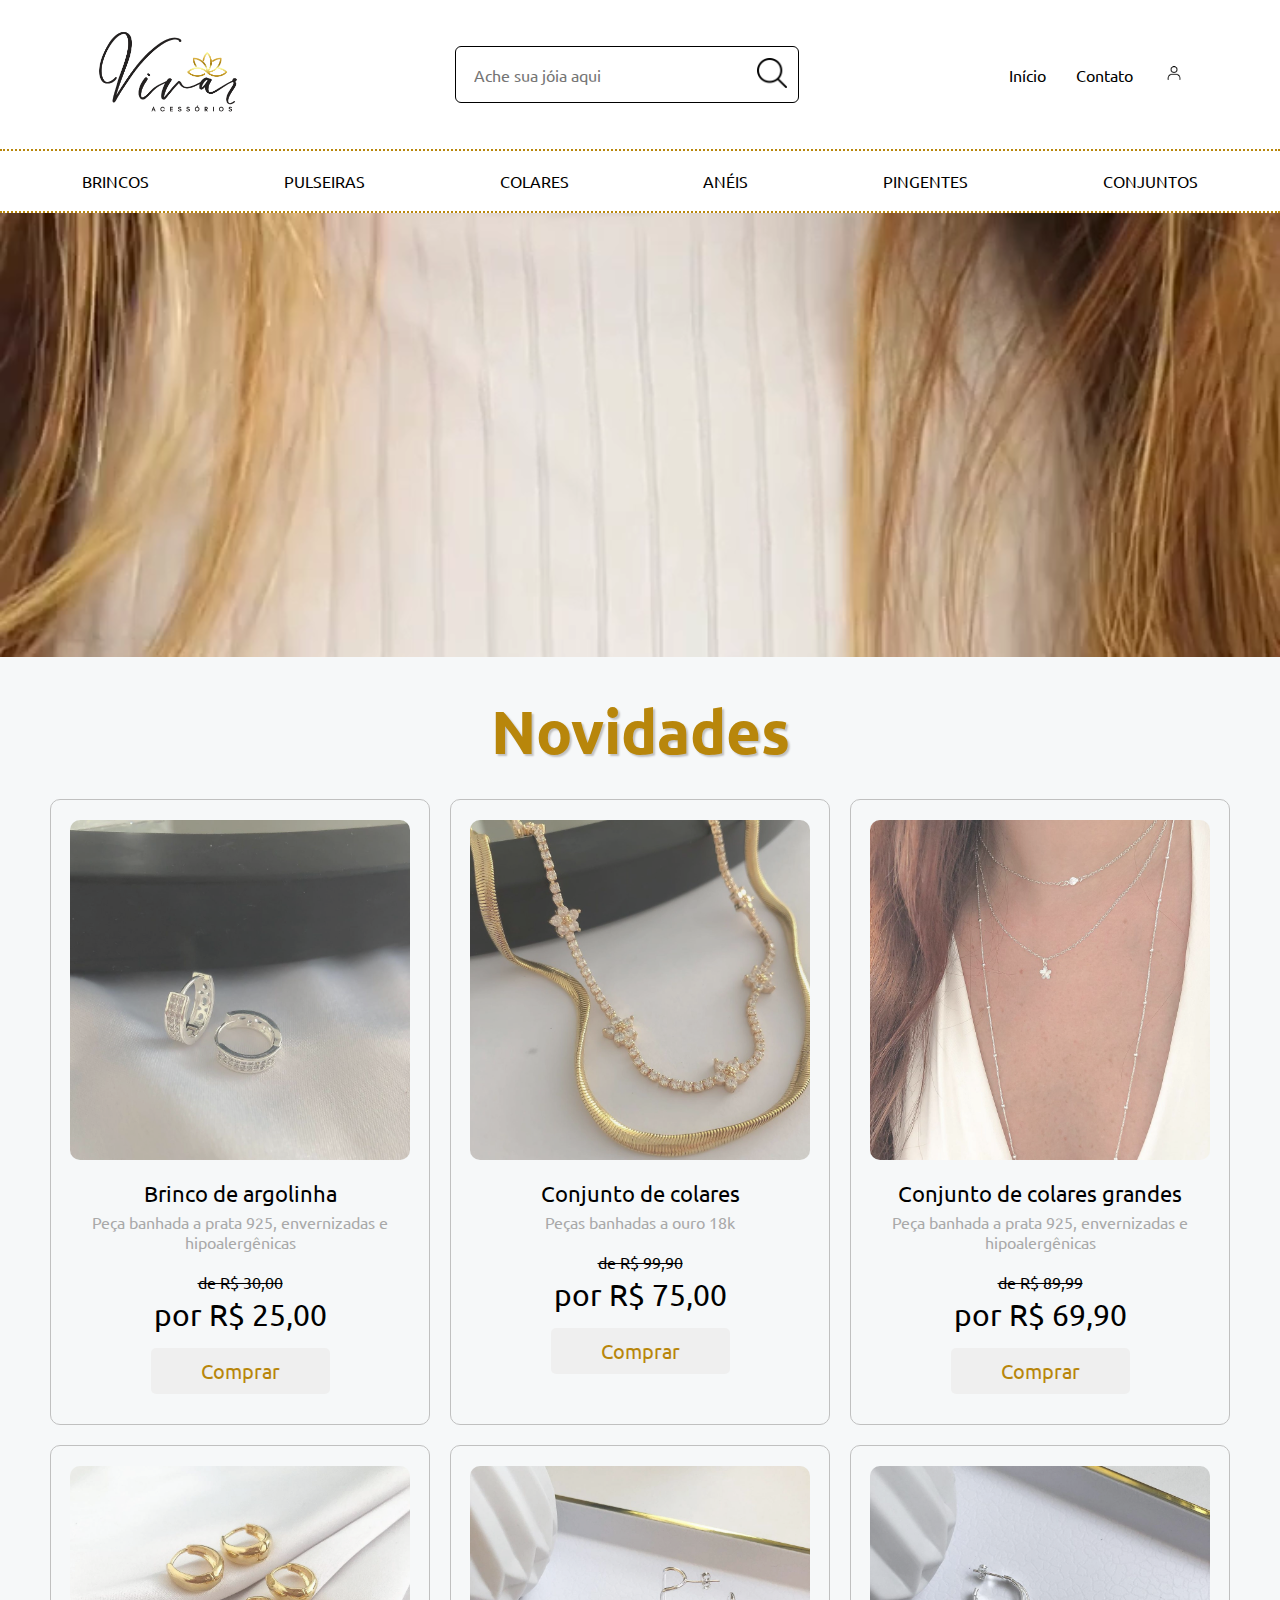
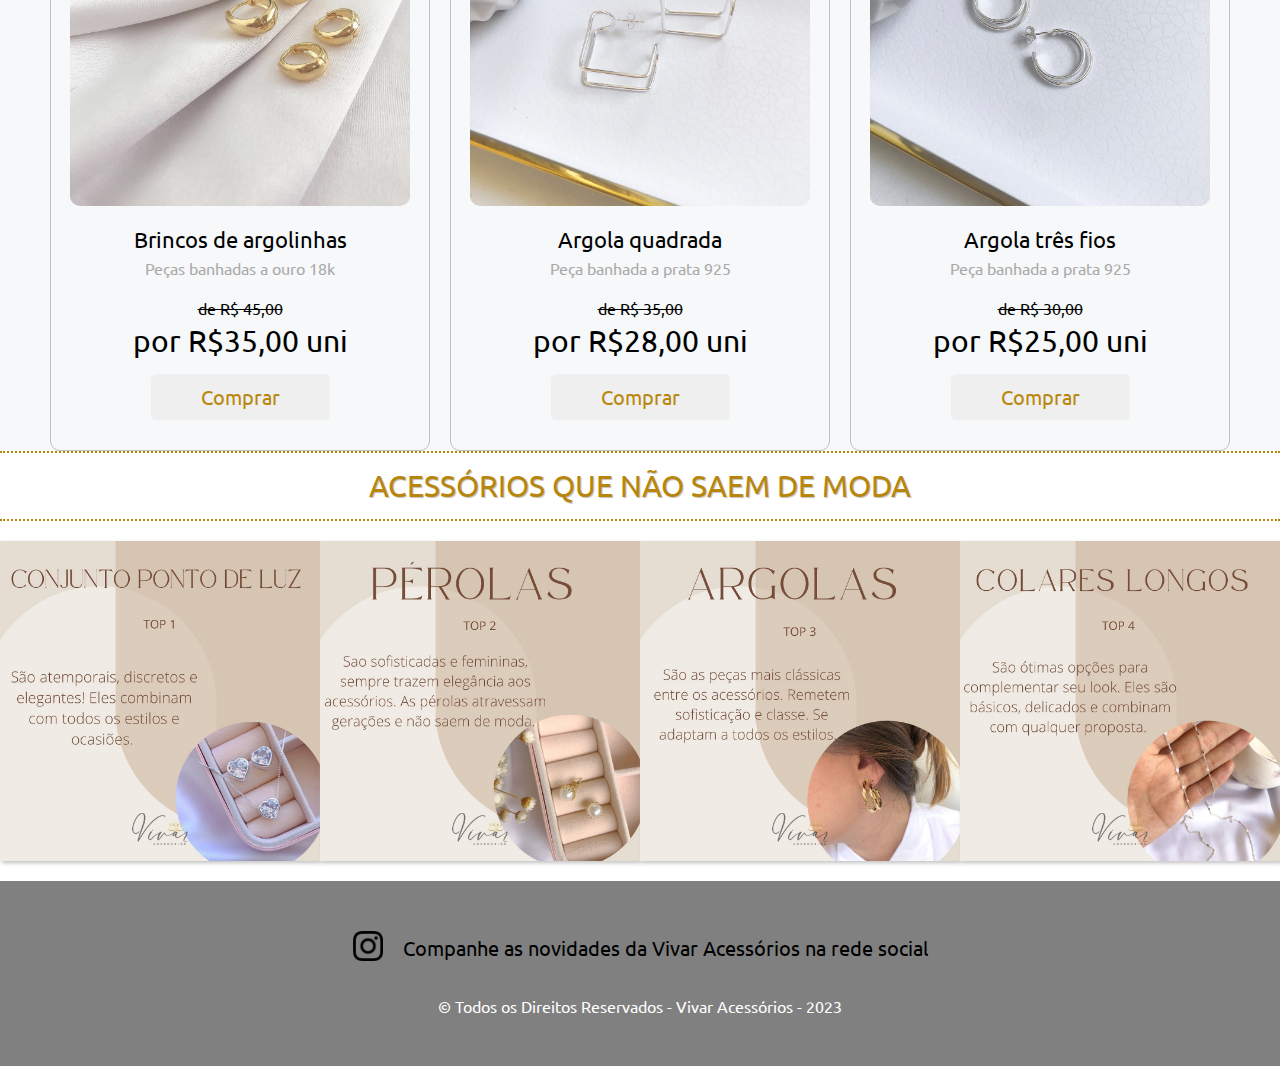
<file: index.html>
<!DOCTYPE html>
    <html lang="pt-br">
        <head>
            <meta charset="UTF-8">
            <meta http-equiv="X-UA-Compatible" content="IE=edge">
            <meta name="viewport" content="width=device-width, initial-scale=1.0">
            <meta name="description" content="Peças banhadas e Semijoias. Agregando beleza e autenticidade ao seu look!">
            <title>Vivar - Acessórios</title>
            
            <link rel="stylesheet" href="style.css">

            <style>
                @import url('https://fonts.googleapis.com/css2?family=Ubuntu:ital,wght@0,300;0,400;0,500;0,700;1,300;1,400;1,500;1,700&display=swap');
            </style>
        </head>

        <body>
            <header>
                <div class="nav-principal">
                    <div class="logo">
                        <a href="index.html">
                            <img src="img/logo.png" alt="logo" class="img-logo" width="150" >
                        </a>
                    </div>

                    <div class="div-buscar">
                        <input type="text" class="txt-buscar" placeholder="Ache sua jóia aqui">
                        <a href="#">
                            <img src="img/buscar.png" class="img-buscar" alt="Buscar">
                        </a>
                    </div>

                    <ul class="nav-menu">
                        <li>
                            <a href="index.html">Início</a>
                        </li>

                        <li>
                            <a href="contato.html">Contato</a>
                        </li>

                        <li class="login">
                            <img src="img/user.png" width="22">
                        </li>
                    </ul>        
                </div>  

                <div class="caixa-login">
                    <form class="formulario-login">
                        <label for="login">Email</label>
                        <input type="email" id="login" class="input-login" required>
                        
                        <label for="senha">Senha</label>
                        <input type="password" id="senha" class="input-login" required>

                        <input type="submit" value="Entrar" class="enviar-login">
                    </form>
                </div>          
            </header>

            <main>
                <section class="categorias">
                    <ul>
                        <li><a class="lista-categoria" href="#">Brincos</a></li>
                        <li><a class="lista-categoria" href="#">Pulseiras</a></li>
                        <li><a class="lista-categoria" href="#">Colares</a></li>
                        <li><a class="lista-categoria" href="#">Anéis</a></li>
                        <li><a class="lista-categoria" href="#">Pingentes</a></li>
                        <li><a class="lista-categoria" href="#">Conjuntos</a></li>
                    </ul>
                </section>

                <section class="principal">
                    <video src="video/video-slider.mp4" autoplay loop muted width="100%"></video>

                    <h1>
                        Novidades
                    </h1>

                    <div class="container">
                        <div class="itens">
                            <img src="img/imagem1.jpg" class="img-itens" alt="joia">
                            <p class="titulo-itens">Brinco de argolinha</p>
                            <p class="subtitulo">Peça banhada a prata 925, envernizadas e hipoalergênicas</p>
                            <p class="preco-antes">de R$ 30,00</p>
                            <p class="preco">por R$ 25,00</p>
                            <button class="btn-comprar">Comprar</button>
                        </div>

                        <div class="itens">
                            <img src="img/imagem2.jpg" class="img-itens" alt="joia">
                            <p class="titulo-itens">Conjunto de colares</p>
                            <p class="subtitulo">Peças banhadas a ouro 18k</p>
                            <p class="preco-antes">de R$ 99,90</p>
                            <p class="preco">por R$ 75,00</p>
                            <button class="btn-comprar">Comprar</button>

                        </div>

                        <div class="itens">
                            <img src="img/imagem3.jpg" class="img-itens" alt="joia">
                            <p class="titulo-itens">Conjunto de colares grandes</p>
                            <p class="subtitulo">Peça banhada a prata 925, envernizadas e hipoalergênicas</p>
                            <p class="preco-antes">de R$ 89,99</p>
                            <p class="preco">por R$ 69,90</p>
                            <button class="btn-comprar">Comprar</button>

                        </div>

                        <div class="itens">
                            <img src="img/imagem4.jpg" class="img-itens" alt="joia">
                            <p class="titulo-itens">Brincos de argolinhas</p>
                            <p class="subtitulo">Peças banhadas a ouro 18k</p>
                            <p class="preco-antes">de R$ 45,00</p>
                            <p class="preco">por R$35,00 uni</p>
                            <button class="btn-comprar">Comprar</button>
                        </div>

                        <div class="itens">
                            <img src="img/imagem5.jpg" class="img-itens" alt="joia">
                            <p class="titulo-itens">Argola quadrada</p>
                            <p class="subtitulo">Peça banhada a prata 925 </p>
                            <p class="preco-antes">de R$ 35,00</p>
                            <p class="preco">por R$28,00 uni</p>
                            <button class="btn-comprar">Comprar</button>
                        </div>

                        <div class="itens">
                            <img src="img/imagem6.jpg" class="img-itens" alt="joia">
                            <p class="titulo-itens">Argola três fios</p>
                            <p class="subtitulo">Peça banhada a prata 925 </p>
                            <p class="preco-antes">de R$ 30,00</p>
                            <p class="preco">por R$25,00 uni</p>
                            <button class="btn-comprar">Comprar</button>
                        </div>

                    </div>
                </section>

                <section class="acessorios">
                    <p>Acessórios que não saem de moda</p>
                    <div class="lista-acessorios">
                        <img src="img/dica1.jpg" alt="Ponto de Luz" class="img-acessorios">
                        <img src="img/dica2.jpg" alt="Pérolas" class="img-acessorios">
                        <img src="img/dica3.jpg" alt="Argolas" class="img-acessorios">
                        <img src="img/dica4.jpg" alt="Argolas" class="img-acessorios">
                    </div>
                </section>
            </main>


            <footer>
            <div class="instagram">

                <a href="https://www.instagram.com/vivar.acessorios/">
                    <img src="img/instagram.png" alt="instagram" class="img-instagram">
                </a>

                <p>Companhe as novidades da Vivar Acessórios na rede social</p>

            </div>

                <p class="copyright">&copy; Todos os Direitos Reservados - Vivar Acessórios - 2023</p>
            </footer> 


            <script>
                const login = document.querySelector('.login');
                const formulario = document.querySelector('.caixa-login');

                login.addEventListener('click', function() {
                switch (formulario.style.display) {
                    case 'none':
                    formulario.style.display = 'block';
                    break;
                    case 'block':
                    formulario.style.display = 'none';
                    break;
                    default:
                    formulario.style.display = 'none';
                    break;                    
                }
                });
            </script>  

        </body>
    </html>
</file>
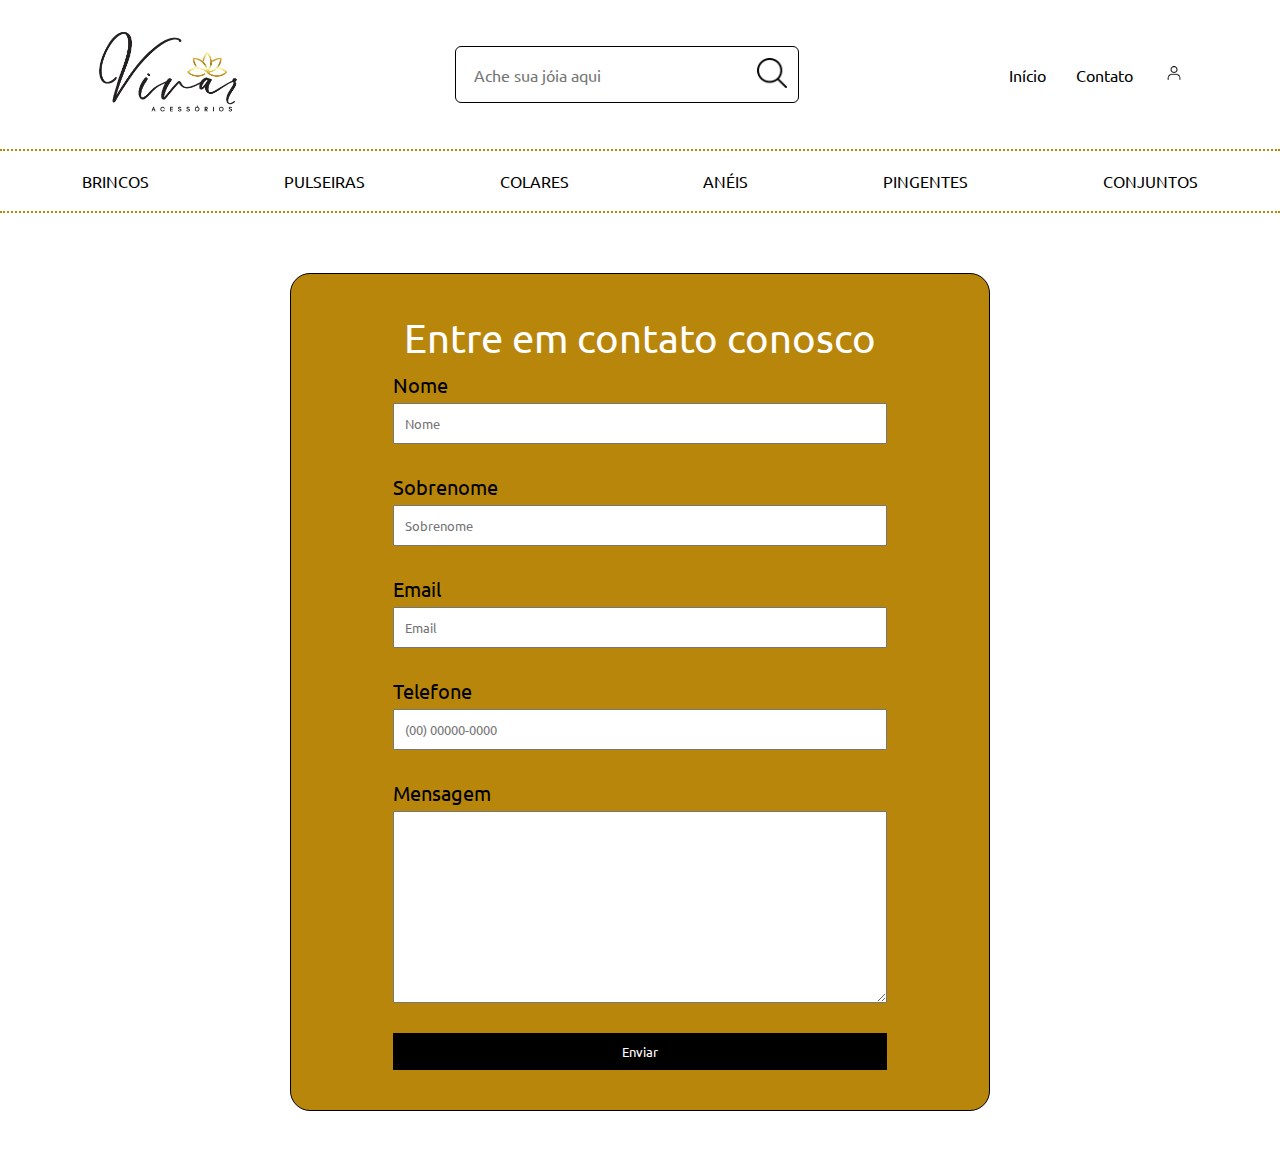
<file: contato.html>
<!DOCTYPE html>
    <html lang="pt-br">
        <head>
            <meta charset="UTF-8">
            <meta http-equiv="X-UA-Compatible" content="IE=edge">
            <meta name="viewport" content="width=device-width, initial-scale=1.0">
            <meta name="description" content="Peças banhadas e Semijoias. Agregando beleza e autenticidade ao seu look!">
            <title>Vivar - Contatos</title>
            
            <link rel="stylesheet" href="style.css">

            <style>
                @import url('https://fonts.googleapis.com/css2?family=Ubuntu:ital,wght@0,300;0,400;0,500;0,700;1,300;1,400;1,500;1,700&display=swap');
            </style>
        </head>

        <body>
            <header>
                <div class="nav-principal">
                    <div class="logo">
                        <a href="index.html">
                            <img src="img/logo.png" alt="logo" class="img-logo" width="150" >
                        </a>
                    </div>

                    <div class="div-buscar">
                        <input type="text" class="txt-buscar" placeholder="Ache sua jóia aqui">
                        <a href="#">
                            <img src="img/buscar.png" class="img-buscar" alt="Buscar">
                        </a>
                    </div>

                    <ul class="nav-menu">
                        <li>
                            <a href="index.html">Início</a>
                        </li>

                        <li>
                            <a href="#">Contato</a>
                        </li>

                        <li class="login">
                            <img src="img/user.png" width="22">
                        </li>
                    </ul>
                </div>

                <div class="caixa-login">
                    <form class="formulario-login">
                        <label for="login">Email</label>
                        <input type="email" id="login" class="input-login" required>
                        
                        <label for="senha">Senha</label>
                        <input type="password" id="senha" class="input-login" required>

                        <input type="submit" value="Entrar" class="enviar-login">
                    </form>
                </div>     
            </header>

            <main>
                <section class="categorias">
                    <ul>
                        <li><a class="lista-categoria" href="#">Brincos</a></li>
                        <li><a class="lista-categoria" href="#">Pulseiras</a></li>
                        <li><a class="lista-categoria" href="#">Colares</a></li>
                        <li><a class="lista-categoria" href="#">Anéis</a></li>
                        <li><a class="lista-categoria" href="#">Pingentes</a></li>
                        <li><a class="lista-categoria" href="#">Conjuntos</a></li>
                    </ul>
                </section>

                <section class="contato">
                    <p>Entre em contato conosco</p>
                    <form class="container-form">
                        <label for="nome" class="label-padrao">Nome</label>
                        <input type="text" id="nome" class="input-padrao" required placeholder="Nome">

                        <label for="sobrenome" class="label-padrao">Sobrenome</label>
                        <input type="text" id="sobrenome" class="input-padrao" required placeholder="Sobrenome">
        
                        <label for="email" class="label-padrao">Email</label>
                        <input type="email" id="email" class="input-padrao" required placeholder="Email">
        
                        <label for="telefone" class="label-padrao">Telefone</label>
                        <input type="tel" id="telefone" class="input-padrao" required placeholder="(00) 00000-0000">

                        <label for="mensagem" class="label-padrao">Mensagem</label>
                        <textarea cols="70" rows="10" id="mensagem" class="input-padrao" required></textarea>

                        <input type="submit" value="Enviar" class="enviar">
                    </form>
                </section>               

            </main>

            <script>
                const login = document.querySelector('.login');
                const formulario = document.querySelector('.caixa-login');

                login.addEventListener('click', function() {
                switch (formulario.style.display) {
                    case 'none':
                    formulario.style.display = 'block';
                    break;
                    case 'block':
                    formulario.style.display = 'none';
                    break;
                    default:
                    formulario.style.display = 'none';
                    break;                    
                }
                });
                
            </script>  
        </body>
    </html>
</file>
<file: style.css>
* {
    padding: 0;
    margin: 0;
    box-sizing: border-box;

    font-family: 'Ubuntu', sans-serif;
}

body {
    width: 100%;
    min-height: 100vh;

}

.nav-principal {
    display: flex;
    justify-content: space-around;
    align-items: center;
    flex-wrap: wrap;
    padding: 20px 0;
    background-color: white;
    gap: 20px;
}

.div-buscar, .nav-menu {
    display: flex;
    justify-content: space-between;
    list-style-type: none;
    gap: 30px;
}

.div-buscar {
    border: 1px solid black;
    border-radius: 6px;
    padding: 6px;
}

.txt-buscar {
    padding-left: 12px;
    cursor: pointer;
    border: none;
    font-size: 16px;
}

.img-buscar {
    width: 40px;
    padding: 5px;
}

.nav-menu {
    align-items: center;
}

.nav-menu a {
    text-decoration: none;
    color: black;
    font-size: 16px;
}

.nav-menu a:hover {
    text-decoration: underline;
}

.input-login {
    display: flex;
    flex-direction: column;
}

.caixa-block {
    cursor: pointer;
}

.login {
    cursor: pointer;
}


.caixa-login {
    display: none;  
    position: absolute;
    width: 220px;
    border: 1px solid darkgoldenrod;
    border-radius: 10px;
    padding: 10px;
    background-color: white;
    margin-right: 20px;
    right: 0;
    top: 100px;
}

.formulario-login {
    display: flex;
    flex-direction: column;
    justify-content: center;
    gap: 5px;
}

.enviar-login {
    margin-top: 15px;
    padding: 5px;
    background-color: black;
    color: white;
    border-radius: 5px;

}

/* seção categoria */

.categorias {
    border-top: 2px dotted darkgoldenrod;
    border-bottom: 2px dotted darkgoldenrod;
}

.categorias ul {
    display: flex;
    list-style-type: none;
    justify-content: space-around;
    flex-direction: row;
    flex-wrap: wrap;
    color: white;
    padding: 20px;
    text-transform: uppercase;
    gap: 10px;

}

.lista-categoria {
    text-decoration: none;
    color: black;
    font-size: 16px;
    padding: 10px;
}

.lista-categoria:hover {
    border-bottom: 1px solid black;
}

/*Seção principal */

.principal {
    background-color: #f6f8f9;;
    text-align: center;
}


.principal h1 {
    color: darkgoldenrod;
    text-shadow: 2px 2px 2px silver;
    margin: 30px 0;
    font-size: 60px;
}

.container {
    max-width: 1200px;
    margin: 0 auto;
    display: flex;
    flex-wrap: wrap;
    justify-content: center;
    gap: 20px;
}

.itens {
    display: flex;
    flex-direction: column;
    align-items: center;
    width: 380px;
    height: auto;
    border: 1px solid silver; 
    padding: 20px;
    border-radius: 10px ;
}

.itens:hover  {
    border: 1.5px solid darkgoldenrod;
}

.img-itens {
    opacity: 0.8;
}

.itens:hover .img-itens {
    opacity: 1;
}


.img-itens {
    width: 340px;
    height: 340px;
    border-radius: 10px;
}

.titulo-itens {
    color: black;
    font-size: 22px;
    margin: 20px 0 5px 0;
}

.subtitulo {
    font-size: 16px;
    color:  darkgray;
    margin-bottom: 20px;
}

.preco-antes {
    font-size: 16px;
    text-decoration: line-through;
}

.preco {
    font-size: 30px;
    margin: 5px 0;
}

.btn-comprar {
    font-size: 20px;
    color: darkgoldenrod;
    padding: 10px 50px;
    border: none;
    border-radius: 5px;  
    cursor: pointer;
    margin: 10px 0;
}

.btn-comprar:hover {
    border: 1px solid darkgoldenrod;
}

.btn-comprar:active {
    background-color: darkgoldenrod;
    color: white;
}

/* página de contatos */

.contato {
    background-color: darkgoldenrod;
    display: flex;
    flex-direction: column;
    align-items: center;    
    margin: 60px auto;
    padding: 40px;
    border: 1px solid black;
    max-width: 700px;
    border-radius: 20px;
}

.contato p {
    font-size: 40px;
    color: white;
    margin-bottom: 10px;
}

.container-form {
    display: flex;
    flex-direction: column;
    justify-content: center;
    width: 80%;

}

.label-padrao {
    font-size: 20px;
    margin-bottom: 5px;
}

.input-padrao {
    margin-bottom: 30px;
    padding: 10px;
    width: 100%;
 
}

.enviar {
    background-color: black;
    color: white;
    border: none;
    padding: 10px 100px;
    cursor: pointer;
}

.enviar:hover {
    background-color: white;
    border: 1px solid white;
    color: darkgoldenrod;
}

/* seção acessórios */

.acessorios {
    text-align: center;
    background-color: white;
}
.acessorios p {
    font-size: 30px;
    text-transform: uppercase;
    padding: 15px 0;
    color: darkgoldenrod;
    text-shadow: 1px 1px 1px silver;
    border-top: 2px dotted darkgoldenrod;
    border-bottom: 2px dotted darkgoldenrod;
}
.lista-acessorios {
    display: flex;
    flex-wrap: wrap;
    justify-content: space-around;
}

.img-acessorios {
    width: 320px;
    margin: 20px 0;
    box-shadow: 2px 2px 4px silver;
}

/* footer */

footer {
    background-color: grey;
    text-align: center;
    padding: 50px;
}

.instagram {
    display: flex;
    justify-content: center;
    gap: 20px;
    align-items: center;
    font-size: 20px;
}

.img-instagram {
    width: 30px;
}

.copyright {
    color: white;
    margin-top: 30px;
    font-size: 16px;
}
</file>
